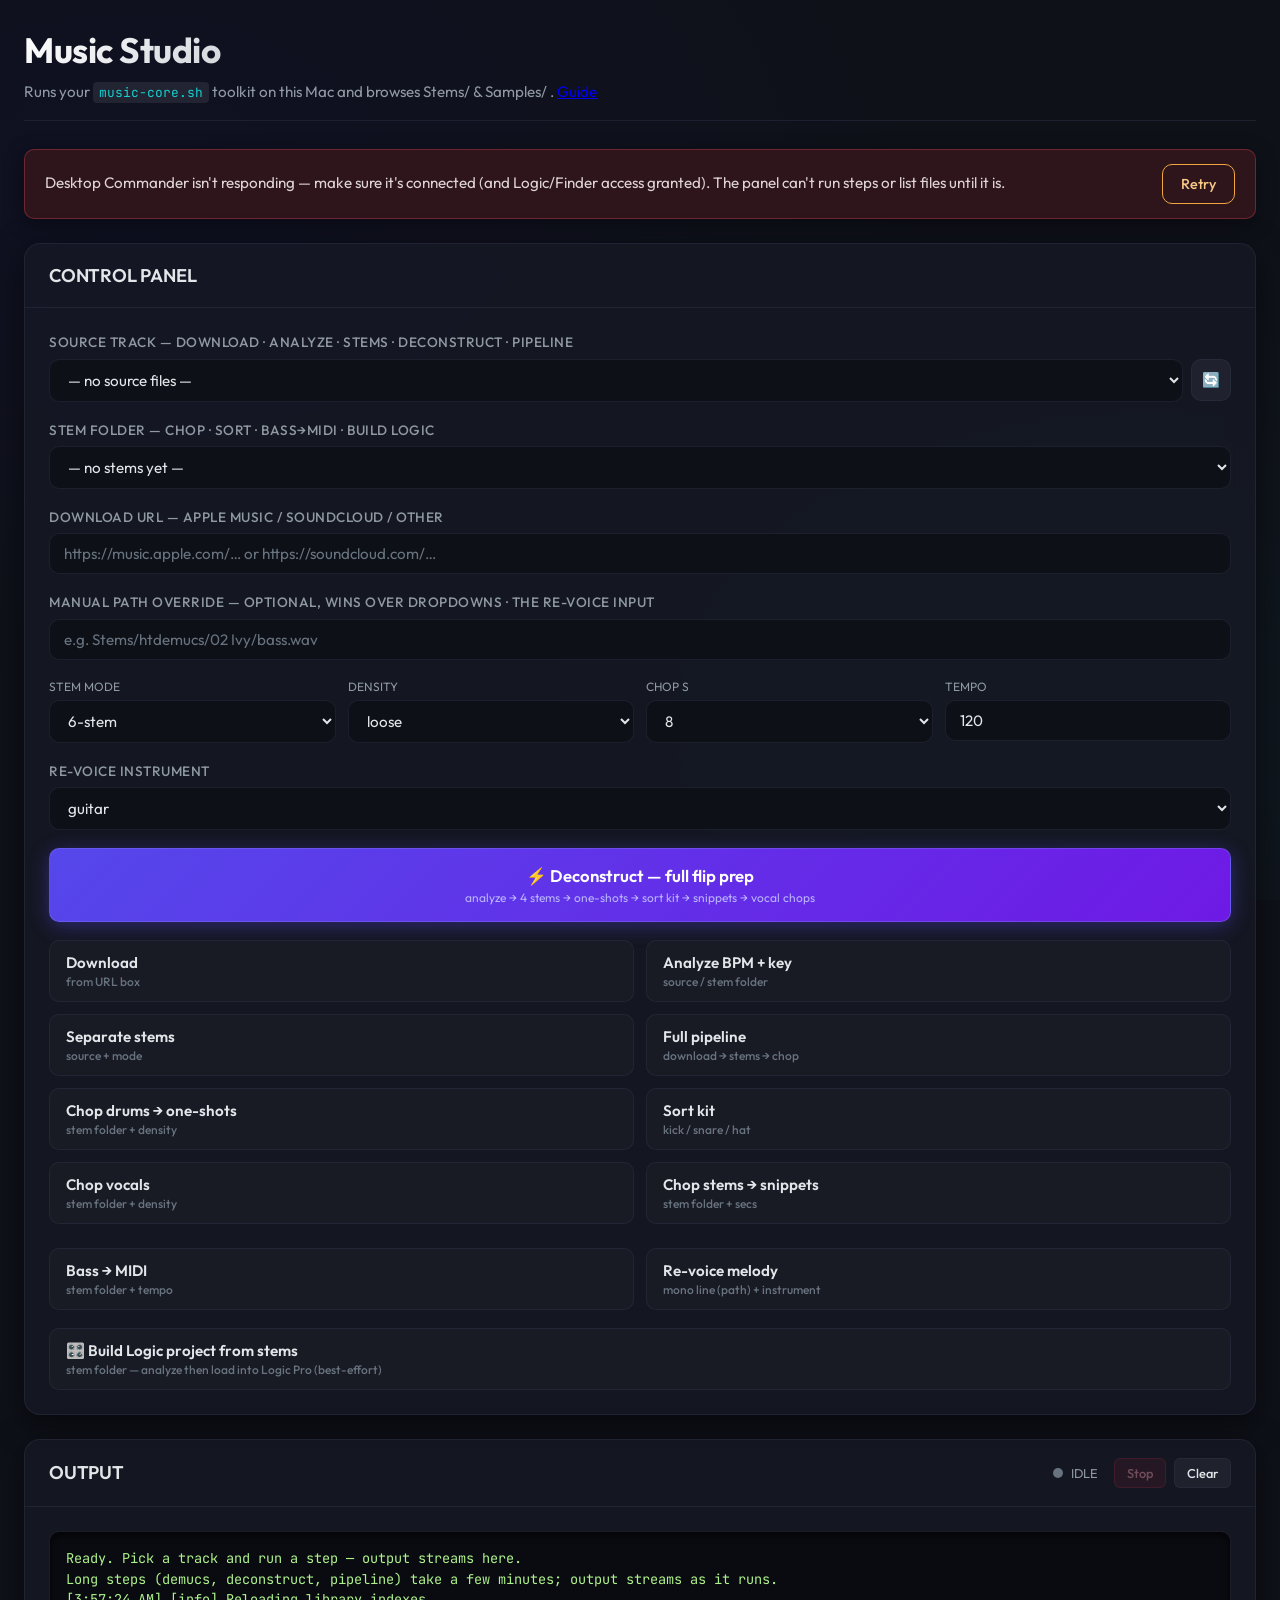
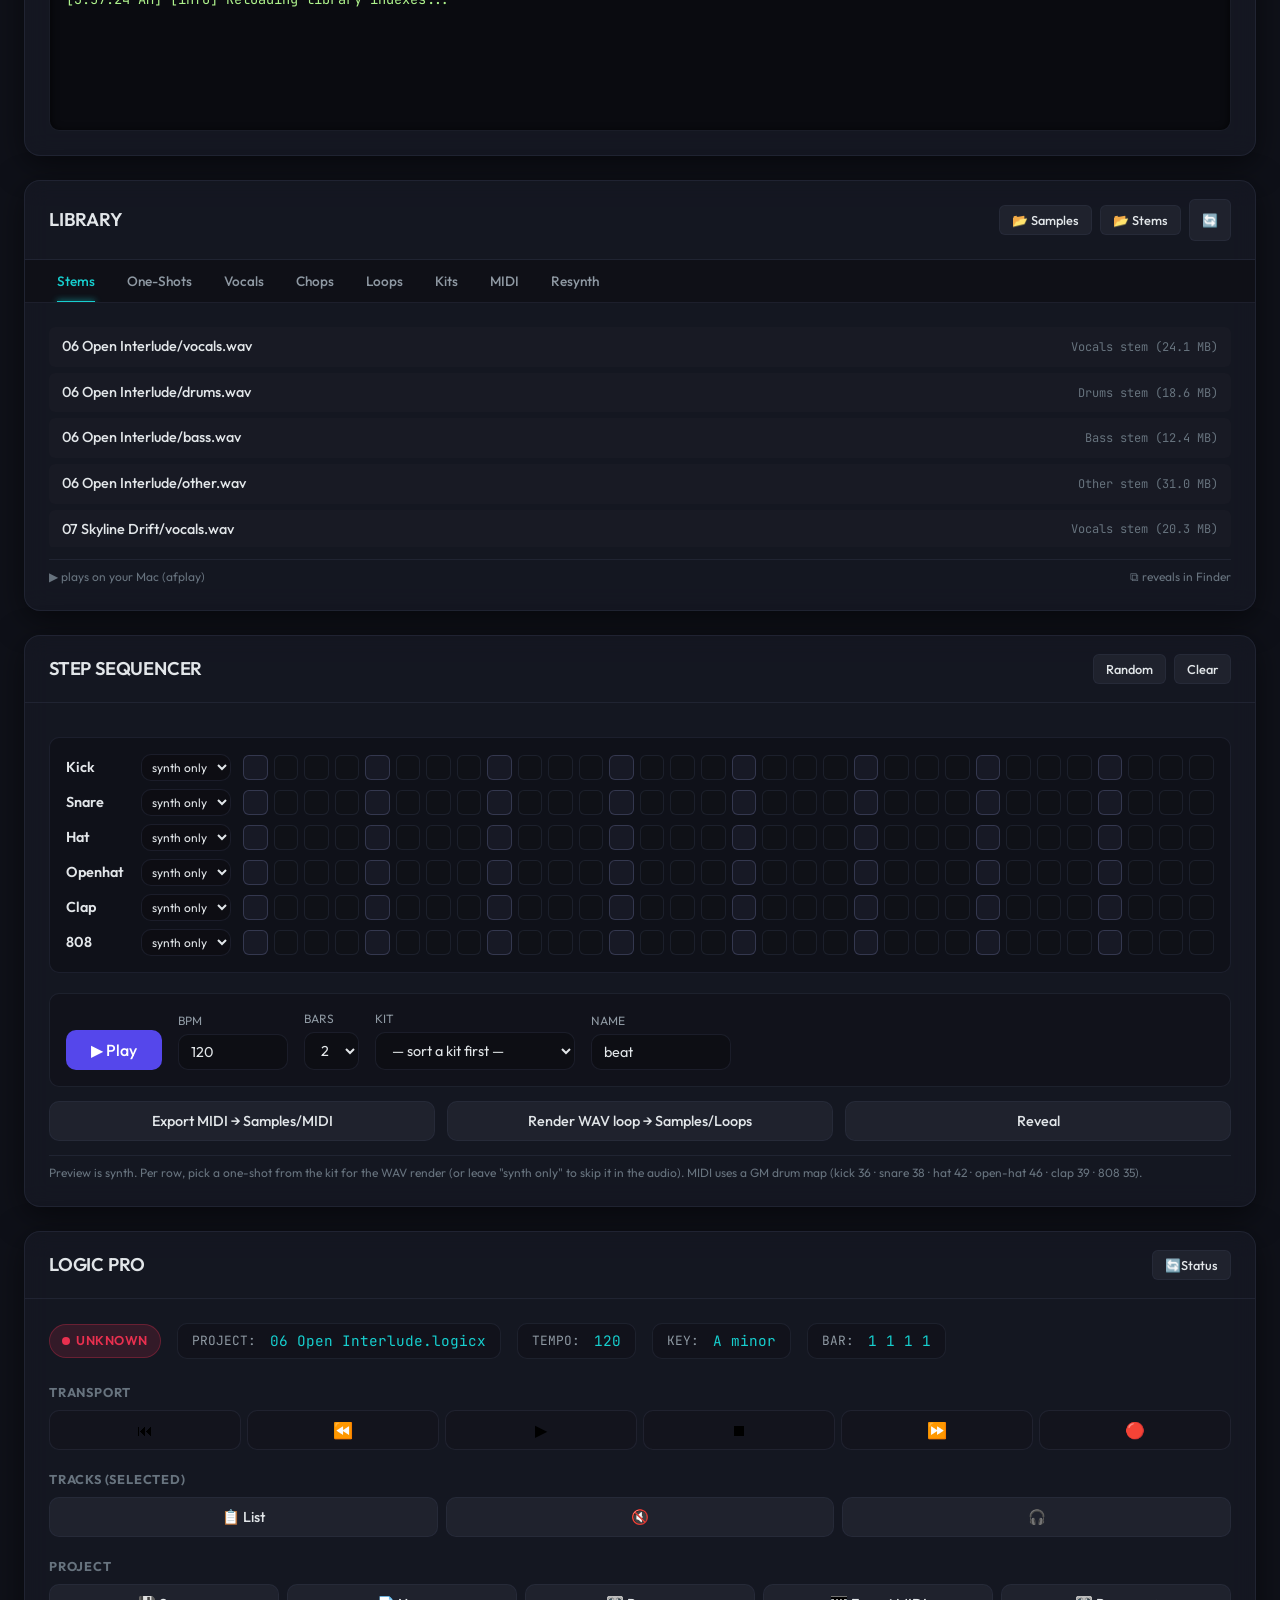
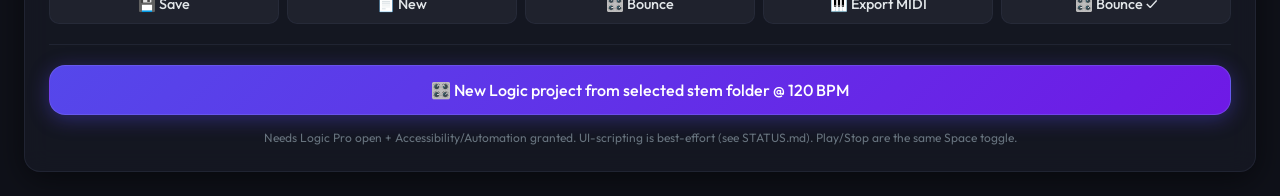
<file: StudioUI/index.html>
<!DOCTYPE html>
<html lang="en">
<head>
  <meta charset="UTF-8">
  <meta name="viewport" content="width=device-width, initial-scale=1.0">
  <title>Music Studio</title>
  <!-- Google Fonts -->
  <link rel="preconnect" href="https://fonts.googleapis.com">
  <link rel="preconnect" href="https://fonts.gstatic.com" crossorigin>
  <link href="https://fonts.googleapis.com/css2?family=Outfit:wght@300;400;500;600;700&family=JetBrains+Mono:wght@400;500&display=swap" rel="stylesheet">
  <!-- CSS Stylesheet -->
  <link rel="stylesheet" href="style.css">
</head>
<body>

  <!-- Header -->
  <header class="app-header">
    <div class="header-main">
      <h1>Music Studio</h1>
      <p class="subtitle">Runs your <code>music-core.sh</code> toolkit on this Mac and browses Stems/ & Samples/ . <a href="#" onclick="runAction('Guide', 'help')">Guide</a></p>
    </div>
  </header>

  <!-- Orange Warning Banner matching PDF layout -->
  <div id="desktop-commander-alert" class="alert-banner">
    <div class="alert-content">
      <span class="alert-text">Desktop Commander isn't responding — make sure it's connected (and Logic/Finder access granted). The panel can't run steps or list files until it is.</span>
    </div>
    <div class="alert-actions">
      <button class="btn btn-outline-alert" onclick="retryConnection()">Retry</button>
    </div>
  </div>

  <main class="dashboard-grid">

    <!-- Card 1: CONTROL PANEL -->
    <section class="card control-panel-card span-columns">
      <div class="card-header">
        <h2>CONTROL PANEL</h2>
      </div>
      
      <div class="card-body">
        <!-- Source Track Input Group -->
        <div class="input-group">
          <label>SOURCE TRACK — download · analyze · stems · deconstruct · pipeline</label>
          <div class="input-with-action">
            <select id="select-source-track">
              <option value="">— no source files —</option>
              <option value="song1">06 Open Interlude</option>
              <option value="song2">07 Skyline Drift</option>
            </select>
            <button class="btn btn-icon" title="Refresh source list" onclick="refreshSources()">🔄</button>
          </div>
        </div>

        <!-- Stem Folder Input Group -->
        <div class="input-group">
          <label>STEM FOLDER — chop · sort · bass→MIDI · build Logic</label>
          <select id="select-stem-folder">
            <option value="">— no stems yet —</option>
            <option value="stems1">Stems/htdemucs/06 Open Interlude</option>
            <option value="stems2">Stems/htdemucs/07 Skyline Drift</option>
          </select>
        </div>

        <!-- Download URL Input Group -->
        <div class="input-group">
          <label>DOWNLOAD URL — Apple Music / SoundCloud / other</label>
          <input type="url" id="input-download-url" placeholder="https://music.apple.com/… or https://soundcloud.com/…">
        </div>

        <!-- Manual Path Override Group -->
        <div class="input-group">
          <label>MANUAL PATH OVERRIDE — optional, wins over dropdowns · the Re-voice input</label>
          <input type="text" id="input-manual-path" placeholder="e.g. Stems/htdemucs/02 Ivy/bass.wav">
        </div>

        <!-- Horizontal parameter selectors -->
        <div class="parameters-row">
          <div class="param-item">
            <label>STEM MODE</label>
            <select id="select-stem-mode">
              <option value="6-stem">6-stem</option>
              <option value="4-stem">4-stem</option>
              <option value="instrumental">instrumental</option>
            </select>
          </div>
          <div class="param-item">
            <label>DENSITY</label>
            <select id="select-density">
              <option value="loose">loose</option>
              <option value="tight">tight</option>
            </select>
          </div>
          <div class="param-item">
            <label>CHOP S</label>
            <select id="select-chop-s">
              <option value="8">8</option>
              <option value="4">4</option>
              <option value="16">16</option>
            </select>
          </div>
          <div class="param-item">
            <label>TEMPO</label>
            <input type="number" id="input-tempo" value="120" min="40" max="250">
          </div>
        </div>

        <!-- Re-voice Instrument parameter -->
        <div class="input-group">
          <label>RE-VOICE INSTRUMENT</label>
          <select id="select-revoice-inst">
            <option value="guitar">guitar</option>
            <option value="piano">piano</option>
            <option value="synth_lead">synthesizer lead</option>
            <option value="sitar">sitar</option>
          </select>
        </div>

        <!-- Deconstruct button -->
        <div class="action-block-single">
          <button class="btn btn-action-accent" onclick="runAction('Deconstruct', 'deconstruct')">
            <span class="btn-main-text">⚡ Deconstruct — full flip prep</span>
            <span class="btn-subtext">analyze → 4 stems → one-shots → sort kit → snippets → vocal chops</span>
          </button>
        </div>

        <!-- Action Grid of 8 Buttons -->
        <div class="action-buttons-grid">
          <button class="btn btn-secondary btn-action-card" onclick="runAction('Download', 'download')">
            <span class="action-title">Download</span>
            <span class="action-desc">from URL box</span>
          </button>
          <button class="btn btn-secondary btn-action-card" onclick="runAction('Analyze BPM + key', 'source')">
            <span class="action-title">Analyze BPM + key</span>
            <span class="action-desc">source / stem folder</span>
          </button>
          <button class="btn btn-secondary btn-action-card" onclick="runAction('Separate stems', 'source')">
            <span class="action-title">Separate stems</span>
            <span class="action-desc">source + mode</span>
          </button>
          <button class="btn btn-secondary btn-action-card" onclick="runAction('Full pipeline', 'source')">
            <span class="action-title">Full pipeline</span>
            <span class="action-desc">download → stems → chop</span>
          </button>
          <button class="btn btn-secondary btn-action-card" onclick="runAction('Chop drums -> one-shots', 'stems')">
            <span class="action-title">Chop drums → one-shots</span>
            <span class="action-desc">stem folder + density</span>
          </button>
          <button class="btn btn-secondary btn-action-card" onclick="runAction('Sort kit', 'stems')">
            <span class="action-title">Sort kit</span>
            <span class="action-desc">kick / snare / hat</span>
          </button>
          <button class="btn btn-secondary btn-action-card" onclick="runAction('Chop vocals', 'stems')">
            <span class="action-title">Chop vocals</span>
            <span class="action-desc">stem folder + density</span>
          </button>
          <button class="btn btn-secondary btn-action-card" onclick="runAction('Chop stems -> snippets', 'stems')">
            <span class="action-title">Chop stems → snippets</span>
            <span class="action-desc">stem folder + secs</span>
          </button>
        </div>

        <!-- Additional Actions Row -->
        <div class="additional-actions-grid margin-top-lg">
          <button class="btn btn-secondary btn-action-card" onclick="runAction('Bass -> MIDI', 'bass-midi')">
            <span class="action-title">Bass → MIDI</span>
            <span class="action-desc">stem folder + tempo</span>
          </button>
          <button class="btn btn-secondary btn-action-card" onclick="runAction('Re-voice melody', 'revoice')">
            <span class="action-title">Re-voice melody</span>
            <span class="action-desc">mono line (path) + instrument</span>
          </button>
        </div>

        <!-- Build Logic project from stems -->
        <div class="action-block-single margin-top-sm">
          <button class="btn btn-secondary btn-action-card full-width" onclick="runAction('Build Logic project from stems', 'build-logic')">
            <span class="action-title">🎛️ Build Logic project from stems</span>
            <span class="action-desc">stem folder — analyze then load into Logic Pro (best-effort)</span>
          </button>
        </div>

      </div>
    </section>

    <!-- Card 2: OUTPUT -->
    <section class="card output-card span-columns">
      <div class="card-header">
        <h2>OUTPUT</h2>
        <div class="header-actions">
          <span id="output-status" class="status-indicator-dot idle"></span>
          <span id="output-status-text" class="status-label">idle</span>
          <button id="btn-stop-task" class="btn btn-sm btn-danger disabled" onclick="stopTask()">Stop</button>
          <button class="btn btn-sm btn-secondary" onclick="clearOutput()">Clear</button>
        </div>
      </div>
      <div class="card-body">
        <div id="output-console" class="console-box">Ready. Pick a track and run a step — output streams here.
Long steps (demucs, deconstruct, pipeline) take a few minutes; output streams as it runs.</div>
      </div>
    </section>

    <!-- Card 3: LIBRARY -->
    <section class="card library-card span-columns">
      <div class="card-header">
        <h2>LIBRARY</h2>
        <div class="header-actions">
          <button class="btn btn-sm btn-secondary" onclick="openFinderFolder('Samples')">📂 Samples</button>
          <button class="btn btn-sm btn-secondary" onclick="openFinderFolder('Stems')">📂 Stems</button>
          <button class="btn btn-sm btn-icon" title="Reload library" onclick="reloadLibrary()">🔄</button>
        </div>
      </div>
      
      <div class="library-tabs">
        <button class="tab-btn active" onclick="switchLibraryTab('stems')">Stems</button>
        <button class="tab-btn" onclick="switchLibraryTab('one-shots')">One-Shots</button>
        <button class="tab-btn" onclick="switchLibraryTab('vocals')">Vocals</button>
        <button class="tab-btn" onclick="switchLibraryTab('chops')">Chops</button>
        <button class="tab-btn" onclick="switchLibraryTab('loops')">Loops</button>
        <button class="tab-btn" onclick="switchLibraryTab('kits')">Kits</button>
        <button class="tab-btn" onclick="switchLibraryTab('midi')">MIDI</button>
        <button class="tab-btn" onclick="switchLibraryTab('resynth')">Resynth</button>
      </div>

      <div class="card-body library-content-area">
        <div id="library-list" class="library-list">
          <!-- Dynamically populated -->
        </div>
        <div class="library-footer-subtext">
          <span>▶ plays on your Mac (afplay)</span>
          <span>⧉ reveals in Finder</span>
        </div>
      </div>
    </section>

    <!-- Card 4: STEP SEQUENCER -->
    <section class="card sequencer-card span-columns">
      <div class="card-header">
        <h2>STEP SEQUENCER</h2>
        <div class="header-actions">
          <button class="btn btn-secondary btn-sm" onclick="randomizeSequencer()">Random</button>
          <button class="btn btn-secondary btn-sm" onclick="clearSequencer()">Clear</button>
        </div>
      </div>

      <div class="card-body">
        <div class="sequencer-grid-container">
          <!-- Playhead indicator overlay line -->
          <div id="playhead" class="sequencer-playhead"></div>
          
          <div class="sequencer-rows" id="sequencer-rows-container">
            <!-- Grid rows populated dynamically in Javascript -->
          </div>
        </div>

        <!-- Bottom Controls Row (restored from PDF page 3) -->
        <div class="sequencer-footer-controls">
          <button id="btn-seq-play" class="btn btn-primary btn-seq-play" onclick="toggleSequencer()">▶ Play</button>
          
          <div class="control-item">
            <label>BPM</label>
            <input type="number" id="seq-bpm" value="120" min="40" max="300" onchange="updateSequencerTempo()">
          </div>

          <div class="control-item">
            <label>BARS</label>
            <select id="seq-bars" onchange="updateSequencerBars()">
              <option value="1">1</option>
              <option value="2" selected>2</option>
              <option value="4">4</option>
            </select>
          </div>

          <div class="control-item seq-kit-select-box">
            <label>KIT</label>
            <select id="seq-kit">
              <option value="— sort a kit first —">— sort a kit first —</option>
              <option value="909">TR-909 Kit (Synth)</option>
              <option value="808">TR-808 Kit (Synth)</option>
            </select>
          </div>

          <div class="control-item seq-name-input-box">
            <label>NAME</label>
            <input type="text" id="seq-name" value="beat">
          </div>
        </div>

        <div class="sequencer-export-buttons-row">
          <button class="btn btn-secondary" onclick="exportMidi()">Export MIDI → Samples/MIDI</button>
          <button class="btn btn-secondary" onclick="renderWavLoop()">Render WAV loop → Samples/Loops</button>
          <button class="btn btn-secondary" onclick="openFinderFolder('Samples/Loops')">Reveal</button>
        </div>

        <p class="sequencer-legend">
          Preview is synth. Per row, pick a one-shot from the kit for the WAV render (or leave "synth only" to skip it in the audio). MIDI uses a GM drum map (kick 36 · snare 38 · hat 42 · open-hat 46 · clap 39 · 808 35).
        </p>
      </div>
    </section>

    <!-- Card 5: LOGIC PRO -->
    <section class="card logic-card span-columns">
      <div class="card-header">
        <h2>LOGIC PRO</h2>
        <button class="btn btn-sm btn-secondary btn-refresh-status" onclick="refreshLogicStatus()">
          <span>🔄</span> Status
        </button>
      </div>

      <div class="card-body">
        
        <!-- Status readouts row -->
        <div class="logic-status-strip">
          <div id="logic-connection-badge" class="badge badge-offline">unknown</div>
          <div class="status-box-inline">
            <span class="status-label">project:</span>
            <span id="logic-project-name" class="status-value">—</span>
          </div>
          <div class="status-box-inline">
            <span class="status-label">tempo:</span>
            <span id="logic-tempo" class="status-value">—</span>
          </div>
          <div class="status-box-inline">
            <span class="status-label">key:</span>
            <span id="logic-key" class="status-value">—</span>
          </div>
          <div class="status-box-inline">
            <span class="status-label">bar:</span>
            <span id="logic-position" class="status-value">—</span>
          </div>
        </div>

        <!-- Section: TRANSPORT -->
        <div class="logic-sub-section">
          <h3>TRANSPORT</h3>
          <div class="transport-buttons">
            <button class="btn btn-transport" onclick="runLogicCommand('go_to_start')" title="Go to Start">⏮</button>
            <button class="btn btn-transport" onclick="runLogicCommand('rewind')" title="Rewind">⏪</button>
            <button id="btn-logic-play" class="btn btn-transport" onclick="runLogicCommand('play')" title="Play">▶</button>
            <button class="btn btn-transport" onclick="runLogicCommand('stop')" title="Stop">⏹</button>
            <button class="btn btn-transport" onclick="runLogicCommand('fast_forward')" title="Fast Forward">⏩</button>
            <button class="btn btn-transport btn-highlight-red" onclick="runLogicCommand('record')" title="Record">🔴</button>
          </div>
        </div>

        <!-- Section: TRACKS (SELECTED) -->
        <div class="logic-sub-section">
          <h3>TRACKS (SELECTED)</h3>
          <div class="action-buttons-row">
            <button class="btn btn-secondary" onclick="runLogicCommand('list_tracks')">📋 List</button>
            <button class="btn btn-secondary" onclick="runLogicCommand('mute')" title="Mute track">🔇</button>
            <button class="btn btn-secondary" onclick="runLogicCommand('solo')" title="Solo track">🎧</button>
          </div>
        </div>

        <!-- Section: PROJECT -->
        <div class="logic-sub-section">
          <h3>PROJECT</h3>
          <div class="action-buttons-row">
            <button class="btn btn-secondary" onclick="runLogicCommand('save')">💾 Save</button>
            <button class="btn btn-secondary" onclick="runLogicCommand('new')">📄 New</button>
            <button class="btn btn-secondary" onclick="runLogicCommand('bounce')">🎛️ Bounce</button>
            <button class="btn btn-secondary" onclick="runLogicCommand('export_midi')">🎹 Export MIDI</button>
            <button class="btn btn-secondary" onclick="runLogicCommand('bounce')">🎛️ Bounce ✓</button>
          </div>
        </div>

        <!-- Full-width create button -->
        <div class="logic-footer-button-container">
          <button class="btn btn-lg btn-action-accent" onclick="runAction('Build Logic project from stems', 'build-logic')">
            <span>🎛️ New Logic project from selected stem folder @ <span id="btn-logic-bpm-lbl">120</span> BPM</span>
          </button>
        </div>

        <p class="logic-legend-text">
          Needs Logic Pro open + Accessibility/Automation granted. UI-scripting is best-effort (see STATUS.md). Play/Stop are the same Space toggle.
        </p>

      </div>
    </section>

  </main>

  <!-- JS Logic script -->
  <script src="app.js"></script>
</body>
</html>
</file>
<file: StudioUI/style.css>
/* 
  StudioUI Stylesheet
  Premium space-dark theme with HSL variables, glassmorphism, and responsive grid layout.
*/

:root {
  /* HSL Color System */
  --bg-main: hsl(230, 25%, 8%);
  --bg-card: hsla(230, 25%, 12%, 0.7);
  --bg-card-hover: hsla(230, 25%, 15%, 0.85);
  --border-color: hsla(230, 20%, 25%, 0.4);
  --border-glow: hsla(245, 80%, 65%, 0.15);
  
  --text-main: hsl(210, 15%, 90%);
  --text-muted: hsl(210, 10%, 60%);
  --text-dim: hsl(210, 10%, 45%);
  
  /* Accent Colors */
  --color-primary: hsl(245, 80%, 60%);
  --color-primary-glow: hsla(245, 80%, 60%, 0.4);
  --color-accent: hsl(180, 80%, 45%);
  --color-accent-glow: hsla(180, 80%, 45%, 0.3);
  
  --color-danger: hsl(350, 80%, 55%);
  --color-success: hsl(145, 75%, 45%);
  --color-warning: hsl(35, 80%, 50%);
  --color-alert-bg: hsla(350, 40%, 15%, 0.8);
  
  /* Fonts */
  --font-sans: 'Outfit', -apple-system, BlinkMacSystemFont, "Segoe UI", Roboto, sans-serif;
  --font-mono: 'JetBrains Mono', monospace;
  
  /* Shadow & Blur */
  --card-shadow: 0 8px 32px 0 rgba(0, 0, 0, 0.5);
  --glass-blur: blur(12px);
  --radius-lg: 16px;
  --radius-md: 10px;
  --radius-sm: 6px;
}

* {
  box-sizing: border-box;
  margin: 0;
  padding: 0;
}

body {
  background-color: var(--bg-main);
  color: var(--text-main);
  font-family: var(--font-sans);
  min-height: 100vh;
  padding: 24px;
  line-height: 1.5;
  background-image: 
    radial-gradient(at 10% 20%, hsla(245, 80%, 30%, 0.08) 0px, transparent 50%),
    radial-gradient(at 90% 80%, hsla(180, 80%, 30%, 0.05) 0px, transparent 50%);
  background-attachment: fixed;
}

/* Alert Top Toast Banner */
.alert-banner {
  background: var(--color-alert-bg);
  border: 1px solid hsla(350, 80%, 60%, 0.35);
  border-radius: var(--radius-md);
  padding: 14px 20px;
  margin-bottom: 24px;
  display: flex;
  align-items: center;
  justify-content: space-between;
  box-shadow: 0 4px 20px rgba(0, 0, 0, 0.4);
  backdrop-filter: var(--glass-blur);
  transition: all 0.3s cubic-bezier(0.4, 0, 0.2, 1);
  transform-origin: top;
}

.alert-content {
  display: flex;
  align-items: center;
  gap: 12px;
}

.alert-icon {
  font-size: 1.25rem;
}

.alert-text {
  font-size: 0.95rem;
  color: hsl(350, 15%, 85%);
}

.alert-actions {
  display: flex;
  align-items: center;
  gap: 12px;
}

.btn-close {
  background: none;
  border: none;
  color: var(--text-muted);
  font-size: 1.5rem;
  cursor: pointer;
  padding: 0 4px;
  line-height: 1;
  transition: color 0.2s;
}

.btn-close:hover {
  color: var(--color-danger);
}

/* App Header styling */
.app-header {
  display: flex;
  justify-content: space-between;
  align-items: flex-end;
  margin-bottom: 28px;
  border-bottom: 1px solid var(--border-color);
  padding-bottom: 16px;
}

.app-header h1 {
  font-size: 2.2rem;
  font-weight: 700;
  background: linear-gradient(135deg, #ffffff 0%, var(--text-muted) 100%);
  -webkit-background-clip: text;
  -webkit-text-fill-color: transparent;
  letter-spacing: -0.5px;
}

.subtitle {
  color: var(--text-muted);
  font-size: 0.95rem;
  margin-top: 4px;
}

.subtitle code {
  font-family: var(--font-mono);
  background: rgba(255, 255, 255, 0.08);
  padding: 2px 6px;
  border-radius: 4px;
  font-size: 0.85em;
  color: var(--color-accent);
}

.header-badges {
  display: flex;
  gap: 10px;
}

.badge {
  padding: 6px 12px;
  border-radius: 20px;
  font-size: 0.8rem;
  font-weight: 600;
  text-transform: uppercase;
  letter-spacing: 0.5px;
  display: inline-flex;
  align-items: center;
  gap: 6px;
  transition: all 0.3s ease;
}

.badge::before {
  content: "";
  display: inline-block;
  width: 8px;
  height: 8px;
  border-radius: 50%;
}

.badge-online {
  background: hsla(145, 75%, 45%, 0.15);
  color: var(--color-success);
  border: 1px solid hsla(145, 75%, 45%, 0.3);
}

.badge-online::before {
  background-color: var(--color-success);
  box-shadow: 0 0 8px var(--color-success);
  animation: pulse-glow 2s infinite;
}

.badge-offline {
  background: hsla(350, 80%, 55%, 0.15);
  color: var(--color-danger);
  border: 1px solid hsla(350, 80%, 55%, 0.3);
}

.badge-offline::before {
  background-color: var(--color-danger);
}

/* Dashboard Grid Layout */
.dashboard-grid {
  display: grid;
  grid-template-columns: 1fr 1fr;
  gap: 24px;
  max-width: 1400px;
  margin: 0 auto;
}

.span-columns {
  grid-column: span 2;
}

/* Card Styling (Glassmorphism) */
.card {
  background: var(--bg-card);
  backdrop-filter: var(--glass-blur);
  -webkit-backdrop-filter: var(--glass-blur);
  border: 1px solid var(--border-color);
  border-radius: var(--radius-lg);
  box-shadow: var(--card-shadow);
  display: flex;
  flex-direction: column;
  overflow: hidden;
  transition: border-color 0.3s ease, box-shadow 0.3s ease;
}

.card:hover {
  border-color: hsla(245, 80%, 65%, 0.25);
  box-shadow: 0 12px 40px 0 rgba(0, 0, 0, 0.6);
}

.card-header {
  padding: 18px 24px;
  border-bottom: 1px solid var(--border-color);
  display: flex;
  justify-content: space-between;
  align-items: center;
}

.card-header h2 {
  font-size: 1.15rem;
  font-weight: 600;
  letter-spacing: -0.2px;
}

.card-tag {
  font-size: 0.75rem;
  text-transform: uppercase;
  color: var(--text-dim);
  font-weight: 600;
  letter-spacing: 0.8px;
}

.card-body {
  padding: 24px;
  flex-grow: 1;
}

/* Form Elements */
.input-group {
  margin-bottom: 18px;
}

.input-group label {
  display: block;
  font-size: 0.85rem;
  font-weight: 500;
  color: var(--text-muted);
  margin-bottom: 6px;
  text-transform: uppercase;
  letter-spacing: 0.5px;
}

.label-aside {
  text-transform: none;
  font-size: 0.75rem;
  color: var(--text-dim);
  font-style: italic;
}

input[type="text"],
input[type="url"],
input[type="number"],
select {
  width: 100%;
  padding: 10px 14px;
  background-color: hsla(230, 20%, 6%, 0.6);
  border: 1px solid var(--border-color);
  border-radius: var(--radius-md);
  color: var(--text-main);
  font-family: var(--font-sans);
  font-size: 0.95rem;
  outline: none;
  transition: all 0.2s ease;
}

input::placeholder {
  color: var(--text-dim);
}

input:focus,
select:focus {
  border-color: var(--color-primary);
  background-color: hsla(230, 20%, 6%, 0.85);
  box-shadow: 0 0 0 3px var(--color-primary-glow);
}

/* Input with inline action */
.input-with-action {
  display: flex;
  gap: 8px;
}

.input-with-action input,
.input-with-action select {
  flex-grow: 1;
}

/* Horizontal alignment of parameters */
.parameters-row {
  display: flex;
  gap: 12px;
  margin-bottom: 18px;
}

.param-item {
  flex: 1;
}

.param-item label {
  display: block;
  font-size: 0.75rem;
  color: var(--text-muted);
  margin-bottom: 4px;
  text-transform: uppercase;
}

/* Buttons */
.btn {
  display: inline-flex;
  align-items: center;
  justify-content: center;
  padding: 10px 18px;
  border-radius: var(--radius-md);
  font-family: var(--font-sans);
  font-weight: 500;
  font-size: 0.9rem;
  cursor: pointer;
  border: 1px solid transparent;
  transition: all 0.2s cubic-bezier(0.4, 0, 0.2, 1);
  outline: none;
}

.btn-sm {
  padding: 6px 12px;
  font-size: 0.8rem;
  border-radius: var(--radius-sm);
}

.btn-lg {
  padding: 14px 28px;
  font-size: 1rem;
  border-radius: var(--radius-lg);
  width: 100%;
}

.btn-primary {
  background-color: var(--color-primary);
  color: #ffffff;
}

.btn-primary:hover {
  background-color: hsl(245, 80%, 65%);
  box-shadow: 0 0 15px var(--color-primary-glow);
  transform: translateY(-1px);
}

.btn-primary:active {
  transform: translateY(0);
}

.btn-secondary {
  background-color: hsla(230, 15%, 20%, 0.5);
  border-color: var(--border-color);
  color: var(--text-main);
}

.btn-secondary:hover {
  background-color: hsla(230, 15%, 25%, 0.8);
  border-color: hsla(230, 15%, 35%, 0.8);
}

.btn-danger {
  background-color: hsla(350, 80%, 55%, 0.2);
  border-color: hsla(350, 80%, 55%, 0.4);
  color: hsl(350, 90%, 80%);
}

.btn-danger:hover:not(.disabled) {
  background-color: var(--color-danger);
  color: #fff;
}

.btn-icon {
  width: 42px;
  height: 42px;
  padding: 0;
  background-color: hsla(230, 15%, 20%, 0.5);
  border-color: var(--border-color);
}

.btn-outline-alert {
  background: none;
  border: 1px solid hsl(35, 85%, 60%);
  color: hsl(35, 90%, 75%);
}

.btn-outline-alert:hover {
  background: hsl(35, 80%, 50%);
  color: #fff;
}

.disabled {
  opacity: 0.4;
  cursor: not-allowed;
}

/* Button groups and rows */
.input-actions-row {
  display: flex;
  flex-wrap: wrap;
  gap: 8px;
  margin-top: 8px;
}

.margin-top-sm {
  margin-top: 8px;
}

/* Prominent full pipeline button */
.btn-action-accent {
  background: linear-gradient(135deg, var(--color-primary) 0%, hsl(265, 80%, 50%) 100%);
  border: 1px solid hsla(245, 80%, 70%, 0.4);
  color: #ffffff;
  display: flex;
  flex-direction: column;
  align-items: center;
  justify-content: center;
  box-shadow: 0 4px 20px var(--color-primary-glow);
}

.btn-action-accent:hover {
  filter: brightness(1.15);
  transform: translateY(-2px);
  box-shadow: 0 8px 25px var(--color-primary-glow);
}

.btn-subtext {
  font-size: 0.75rem;
  color: hsl(245, 100%, 85%);
  font-weight: 400;
  margin-top: 4px;
}

.card-footer-action {
  margin-top: 24px;
  border-top: 1px solid var(--border-color);
  padding-top: 20px;
}

/* Output Console card */
.right-column-grid {
  display: flex;
  flex-direction: column;
  gap: 24px;
}

.output-card {
  flex-grow: 1;
}

.header-actions {
  display: flex;
  align-items: center;
  gap: 8px;
}

.status-indicator-dot {
  width: 10px;
  height: 10px;
  border-radius: 50%;
}

.status-indicator-dot.idle {
  background-color: var(--text-dim);
}

.status-indicator-dot.running {
  background-color: var(--color-accent);
  box-shadow: 0 0 8px var(--color-accent);
  animation: pulse-glow-accent 1.5s infinite;
}

.status-label {
  font-size: 0.8rem;
  color: var(--text-muted);
  text-transform: uppercase;
  margin-right: 8px;
}

.console-box {
  width: 100%;
  height: 200px;
  background-color: hsl(230, 25%, 5%);
  border: 1px solid var(--border-color);
  border-radius: var(--radius-md);
  padding: 16px;
  font-family: var(--font-mono);
  font-size: 0.85rem;
  color: hsl(100, 80%, 75%);
  overflow-y: auto;
  white-space: pre-wrap;
  box-shadow: inset 0 2px 8px rgba(0,0,0,0.8);
}

/* Library Browser Styling */
.library-card {
  flex-grow: 1;
}

.library-tabs {
  display: flex;
  background-color: hsla(230, 20%, 5%, 0.5);
  border-bottom: 1px solid var(--border-color);
  padding: 0 16px;
  overflow-x: auto;
}

.tab-btn {
  padding: 12px 16px;
  background: none;
  border: none;
  color: var(--text-muted);
  font-family: var(--font-sans);
  font-weight: 500;
  font-size: 0.85rem;
  cursor: pointer;
  transition: all 0.2s;
  position: relative;
  white-space: nowrap;
}

.tab-btn:hover {
  color: var(--text-main);
}

.tab-btn.active {
  color: var(--color-accent);
}

.tab-btn.active::after {
  content: "";
  position: absolute;
  bottom: -1px;
  left: 16px;
  right: 16px;
  height: 2px;
  background-color: var(--color-accent);
  box-shadow: 0 0 6px var(--color-accent);
}

.library-content-area {
  min-height: 180px;
  display: flex;
  flex-direction: column;
}

.library-list {
  flex-grow: 1;
  overflow-y: auto;
  max-height: 220px;
}

.library-item {
  display: flex;
  justify-content: space-between;
  align-items: center;
  padding: 8px 12px;
  border-radius: var(--radius-sm);
  background-color: hsla(230, 15%, 15%, 0.3);
  margin-bottom: 6px;
  border: 1px solid transparent;
  cursor: pointer;
  transition: all 0.2s;
}

.library-item:hover {
  background-color: hsla(230, 15%, 18%, 0.8);
  border-color: var(--border-color);
  transform: translateX(2px);
}

.library-item-name {
  font-size: 0.9rem;
  font-weight: 500;
}

.library-item-meta {
  font-family: var(--font-mono);
  font-size: 0.75rem;
  color: var(--text-dim);
}

.library-footer-subtext {
  display: flex;
  justify-content: space-between;
  margin-top: 12px;
  border-top: 1px solid var(--border-color);
  padding-top: 8px;
  font-size: 0.75rem;
  color: var(--text-dim);
}

/* Step Sequencer Layout */
.sequencer-header-main {
  display: flex;
  flex-direction: column;
}

.sequencer-controls {
  display: flex;
  align-items: flex-end;
  flex-wrap: wrap;
  gap: 14px;
}

.sequencer-controls .control-item {
  display: flex;
  flex-direction: column;
}

.sequencer-controls .control-item label {
  font-size: 0.75rem;
  color: var(--text-muted);
  text-transform: uppercase;
  margin-bottom: 4px;
}

.sequencer-controls .control-item input,
.sequencer-controls .control-item select {
  padding: 6px 10px;
  font-size: 0.85rem;
}

.sequencer-controls .control-item input[type="number"] {
  width: 60px;
}

.font-wide select {
  width: 140px;
}

.font-wide input {
  width: 90px;
}

.btn-seq-action {
  height: 33px;
  padding: 0 16px;
  border-radius: var(--radius-sm);
}

.id-render-btn {
  background-color: hsla(180, 80%, 45%, 0.15);
  border: 1px solid hsla(180, 80%, 45%, 0.3);
  color: var(--color-accent);
  height: 33px;
  padding: 0 14px;
  border-radius: var(--radius-sm);
}

.id-render-btn:hover {
  background-color: var(--color-accent);
  color: var(--bg-main);
  box-shadow: 0 0 12px var(--color-accent-glow);
}

.sequencer-grid-container {
  position: relative;
  margin: 10px 0;
  background-color: hsla(230, 20%, 5%, 0.4);
  border-radius: var(--radius-md);
  padding: 16px;
  border: 1px solid var(--border-color);
}

.sequencer-playhead {
  position: absolute;
  top: 16px;
  bottom: 16px;
  left: 175px; /* Alignment dynamically offset by JS */
  width: 2px;
  background: var(--color-accent);
  box-shadow: 0 0 8px var(--color-accent);
  pointer-events: none;
  opacity: 0;
  transition: transform 0.1s linear;
}

.sequencer-row {
  display: flex;
  align-items: center;
  margin-bottom: 8px;
}

.sequencer-row:last-child {
  margin-bottom: 0;
}

.seq-label-col {
  width: 75px;
  font-weight: 600;
  font-size: 0.9rem;
}

.seq-inst-select {
  width: 90px !important;
  font-size: 0.75rem !important;
  padding: 4px 6px !important;
  margin-right: 12px;
}

.seq-steps {
  display: flex;
  gap: 6px;
  flex-grow: 1;
}

.seq-step {
  flex: 1;
  aspect-ratio: 1 / 1;
  max-width: 44px;
  background-color: hsla(230, 20%, 8%, 0.9);
  border: 1px solid var(--border-color);
  border-radius: var(--radius-sm);
  cursor: pointer;
  transition: all 0.15s cubic-bezier(0.4, 0, 0.2, 1);
  position: relative;
}

/* Visual grouping: highlight every 4th step */
.seq-step:nth-child(4n+1) {
  border-color: hsla(230, 20%, 40%, 0.5);
  background-color: hsla(230, 20%, 14%, 0.7);
}

.seq-step.active {
  background-color: var(--color-primary);
  border-color: hsl(245, 80%, 75%);
  box-shadow: 0 0 10px var(--color-primary-glow);
}

.seq-step:hover {
  transform: scale(1.08);
  border-color: var(--color-accent);
}

.sequencer-legend {
  font-size: 0.75rem;
  color: var(--text-dim);
  margin-top: 14px;
  border-top: 1px solid var(--border-color);
  padding-top: 8px;
}

/* Logic Pro Section */
.logic-header-main {
  display: flex;
  flex-direction: column;
}

.logic-status-strip {
  display: grid;
  grid-template-columns: repeat(4, 1fr);
  gap: 16px;
  margin-bottom: 24px;
}

.status-box {
  background-color: hsla(230, 20%, 5%, 0.4);
  border: 1px solid var(--border-color);
  border-radius: var(--radius-md);
  padding: 10px 16px;
  display: flex;
  flex-direction: column;
}

.status-box .status-label {
  font-size: 0.7rem;
  color: var(--text-muted);
  text-transform: uppercase;
  margin-bottom: 2px;
}

.status-box .status-value {
  font-family: var(--font-mono);
  font-size: 1.05rem;
  font-weight: 500;
  color: var(--color-accent);
}

.logic-operations-row {
  display: grid;
  grid-template-columns: 1.5fr 1fr 1fr;
  gap: 24px;
  margin-bottom: 24px;
}

.control-block {
  background-color: hsla(230, 15%, 15%, 0.15);
  border: 1px solid var(--border-color);
  border-radius: var(--radius-md);
  padding: 16px;
}

.control-block h3 {
  font-size: 0.85rem;
  text-transform: uppercase;
  color: var(--text-muted);
  margin-bottom: 12px;
  letter-spacing: 0.5px;
}

.transport-buttons {
  display: flex;
  gap: 6px;
}

.btn-transport {
  background-color: hsla(230, 20%, 10%, 0.9);
  border-color: var(--border-color);
  font-size: 1rem;
  flex: 1;
  height: 40px;
  padding: 0;
}

.btn-transport:hover {
  background-color: hsla(230, 20%, 18%, 0.9);
  border-color: hsla(230, 20%, 30%, 0.9);
}

.btn-highlight-green:hover {
  background-color: var(--color-success);
  border-color: var(--color-success);
  color: #fff;
  box-shadow: 0 0 10px hsla(145, 75%, 45%, 0.4);
}

.btn-highlight-red:hover {
  background-color: var(--color-danger);
  border-color: var(--color-danger);
  color: #fff;
  box-shadow: 0 0 10px hsla(350, 80%, 55%, 0.4);
}

.action-buttons-group {
  display: flex;
  flex-direction: column;
  gap: 8px;
}

.action-buttons-group .btn {
  width: 100%;
  padding: 8px;
  font-size: 0.85rem;
  justify-content: flex-start;
}

.logic-footer-button-container {
  border-top: 1px solid var(--border-color);
  padding-top: 20px;
}

/* Animations */
@keyframes pulse-glow {
  0% {
    box-shadow: 0 0 4px var(--color-success);
    opacity: 0.8;
  }
  50% {
    box-shadow: 0 0 12px var(--color-success);
    opacity: 1;
  }
  100% {
    box-shadow: 0 0 4px var(--color-success);
    opacity: 0.8;
  }
}

@keyframes pulse-glow-accent {
  0% {
    box-shadow: 0 0 4px var(--color-accent);
    opacity: 0.8;
  }
  50% {
    box-shadow: 0 0 12px var(--color-accent);
    opacity: 1;
  }
  100% {
    box-shadow: 0 0 4px var(--color-accent);
    opacity: 0.8;
  }
}

/* Action Grid of 8 Buttons */
.action-buttons-grid {
  display: grid;
  grid-template-columns: 1fr 1fr;
  gap: 12px;
  margin-top: 18px;
}

.additional-actions-grid {
  display: grid;
  grid-template-columns: 1fr 1fr;
  gap: 12px;
}

.btn-action-card {
  display: flex;
  flex-direction: column;
  align-items: flex-start;
  justify-content: center;
  padding: 12px 16px;
  height: auto;
  min-height: 58px;
  width: 100%;
  text-align: left;
  border-radius: var(--radius-md);
  background-color: hsla(230, 15%, 15%, 0.4);
  border: 1px solid var(--border-color);
  transition: all 0.2s ease;
}

.btn-action-card:hover {
  background-color: hsla(230, 15%, 22%, 0.8);
  border-color: hsla(230, 15%, 35%, 0.9);
}

.btn-action-card .action-title {
  font-size: 0.95rem;
  font-weight: 600;
  color: var(--text-main);
}

.btn-action-card .action-desc {
  font-size: 0.75rem;
  color: var(--text-dim);
  margin-top: 2px;
}

.action-block-single {
  width: 100%;
  margin-top: 18px;
}

.action-block-single .btn-action-accent {
  width: 100%;
  padding: 16px;
  min-height: 64px;
}

.action-block-single .btn-main-text {
  font-size: 1.05rem;
  font-weight: 600;
}

.full-width {
  width: 100%;
}

.margin-top-lg {
  margin-top: 24px;
}

/* Sequencer Footer Controls */
.sequencer-footer-controls {
  display: flex;
  align-items: flex-end;
  gap: 16px;
  margin-top: 20px;
  background-color: hsla(230, 20%, 5%, 0.3);
  padding: 16px;
  border-radius: var(--radius-md);
  border: 1px solid var(--border-color);
}

.sequencer-footer-controls .btn-seq-play {
  height: 40px;
  padding: 0 24px;
  font-size: 1rem;
}

.sequencer-footer-controls .control-item {
  display: flex;
  flex-direction: column;
  gap: 4px;
}

.sequencer-footer-controls .control-item label {
  font-size: 0.75rem;
  color: var(--text-muted);
  text-transform: uppercase;
}

.sequencer-footer-controls .control-item input,
.sequencer-footer-controls .control-item select {
  padding: 8px 12px;
  font-size: 0.9rem;
}

.seq-kit-select-box select {
  width: 200px;
}

.seq-name-input-box input {
  width: 140px;
}

.sequencer-export-buttons-row {
  display: flex;
  gap: 12px;
  margin-top: 14px;
}

.sequencer-export-buttons-row .btn {
  flex: 1;
}

/* Logic Pro subsections styling */
.logic-status-strip {
  display: flex;
  align-items: center;
  gap: 16px;
  margin-bottom: 24px;
  flex-wrap: wrap;
}

.status-box-inline {
  display: flex;
  align-items: center;
  gap: 6px;
  background-color: hsla(230, 20%, 5%, 0.3);
  border: 1px solid var(--border-color);
  padding: 6px 14px;
  border-radius: var(--radius-md);
}

.status-box-inline .status-label {
  font-size: 0.8rem;
  color: var(--text-muted);
  font-family: var(--font-mono);
}

.status-box-inline .status-value {
  font-size: 0.9rem;
  font-family: var(--font-mono);
  color: var(--color-accent);
}

.logic-sub-section {
  margin-bottom: 20px;
}

.logic-sub-section h3 {
  font-size: 0.8rem;
  color: var(--text-dim);
  text-transform: uppercase;
  margin-bottom: 8px;
  letter-spacing: 0.8px;
}

.logic-sub-section .action-buttons-row {
  display: flex;
  gap: 8px;
}

.logic-sub-section .action-buttons-row .btn {
  flex: 1;
}

.logic-legend-text {
  font-size: 0.75rem;
  color: var(--text-dim);
  margin-top: 14px;
  text-align: center;
}
</file>
